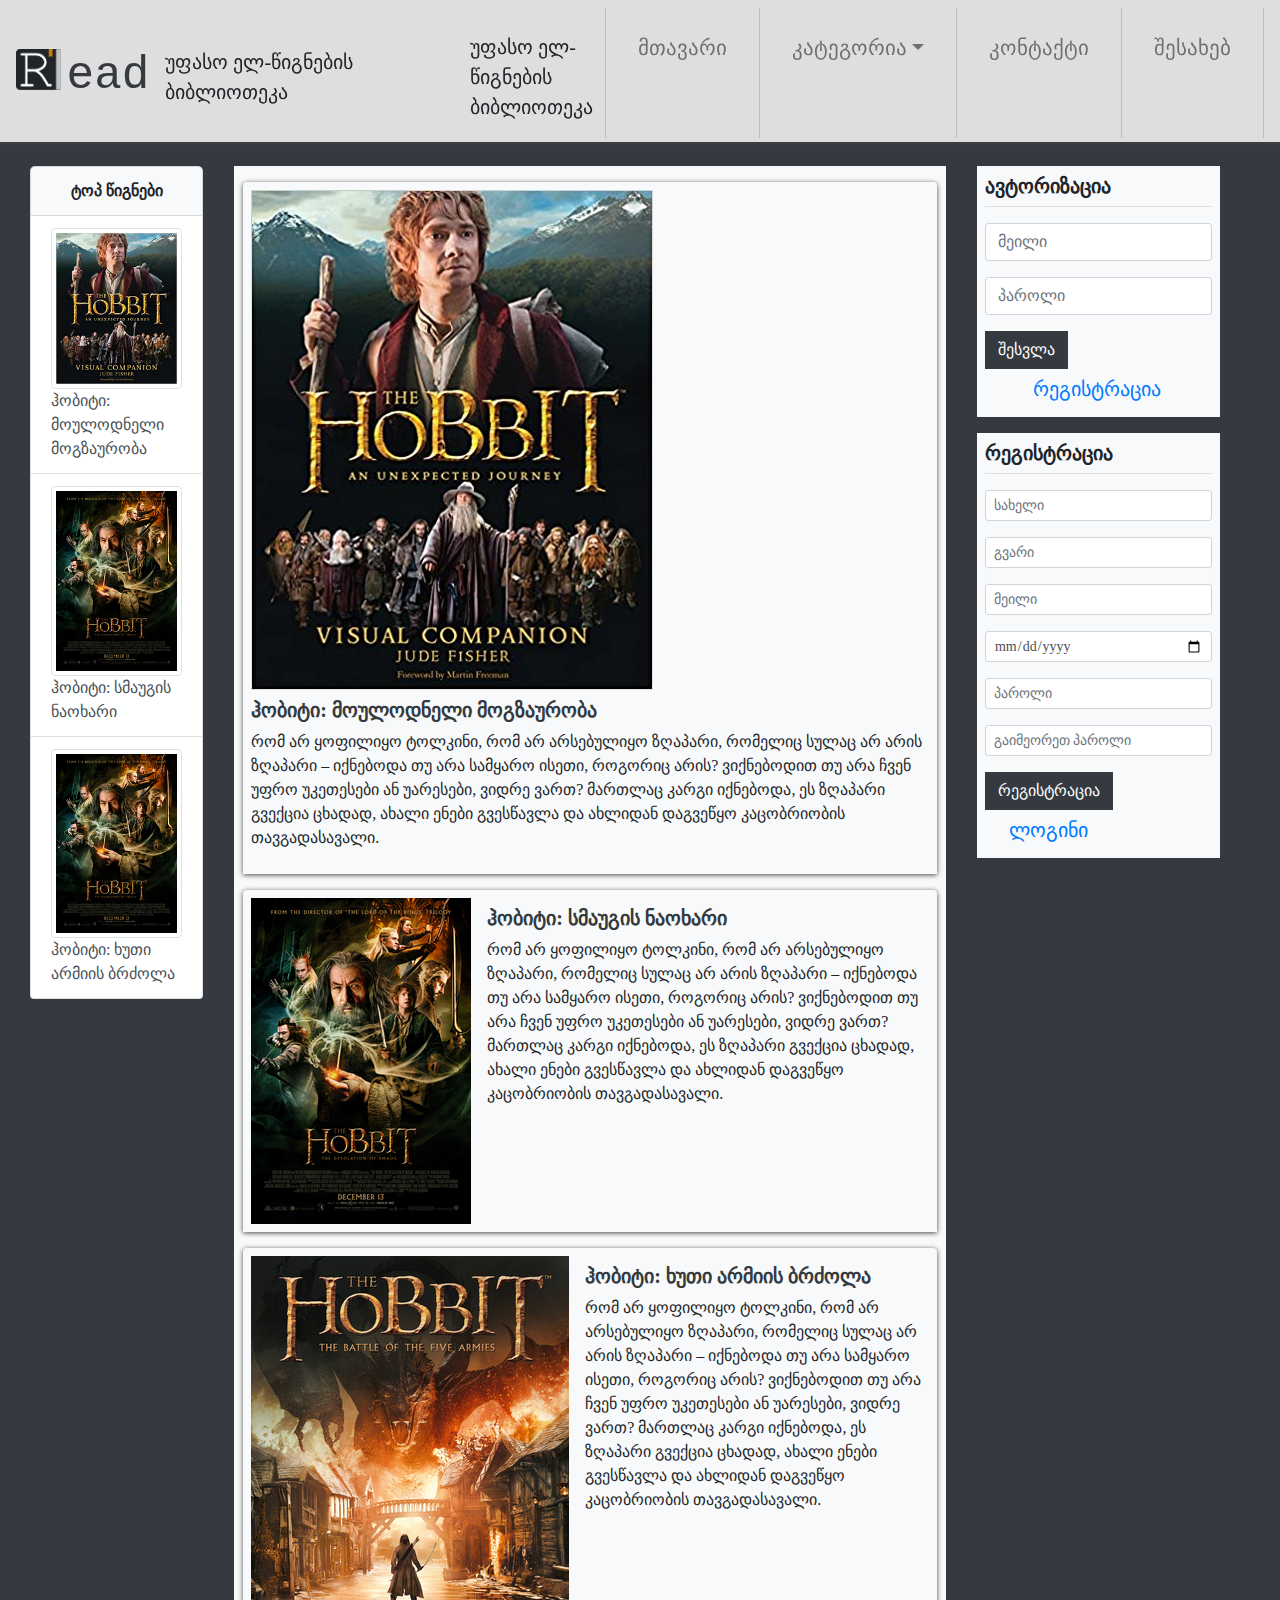
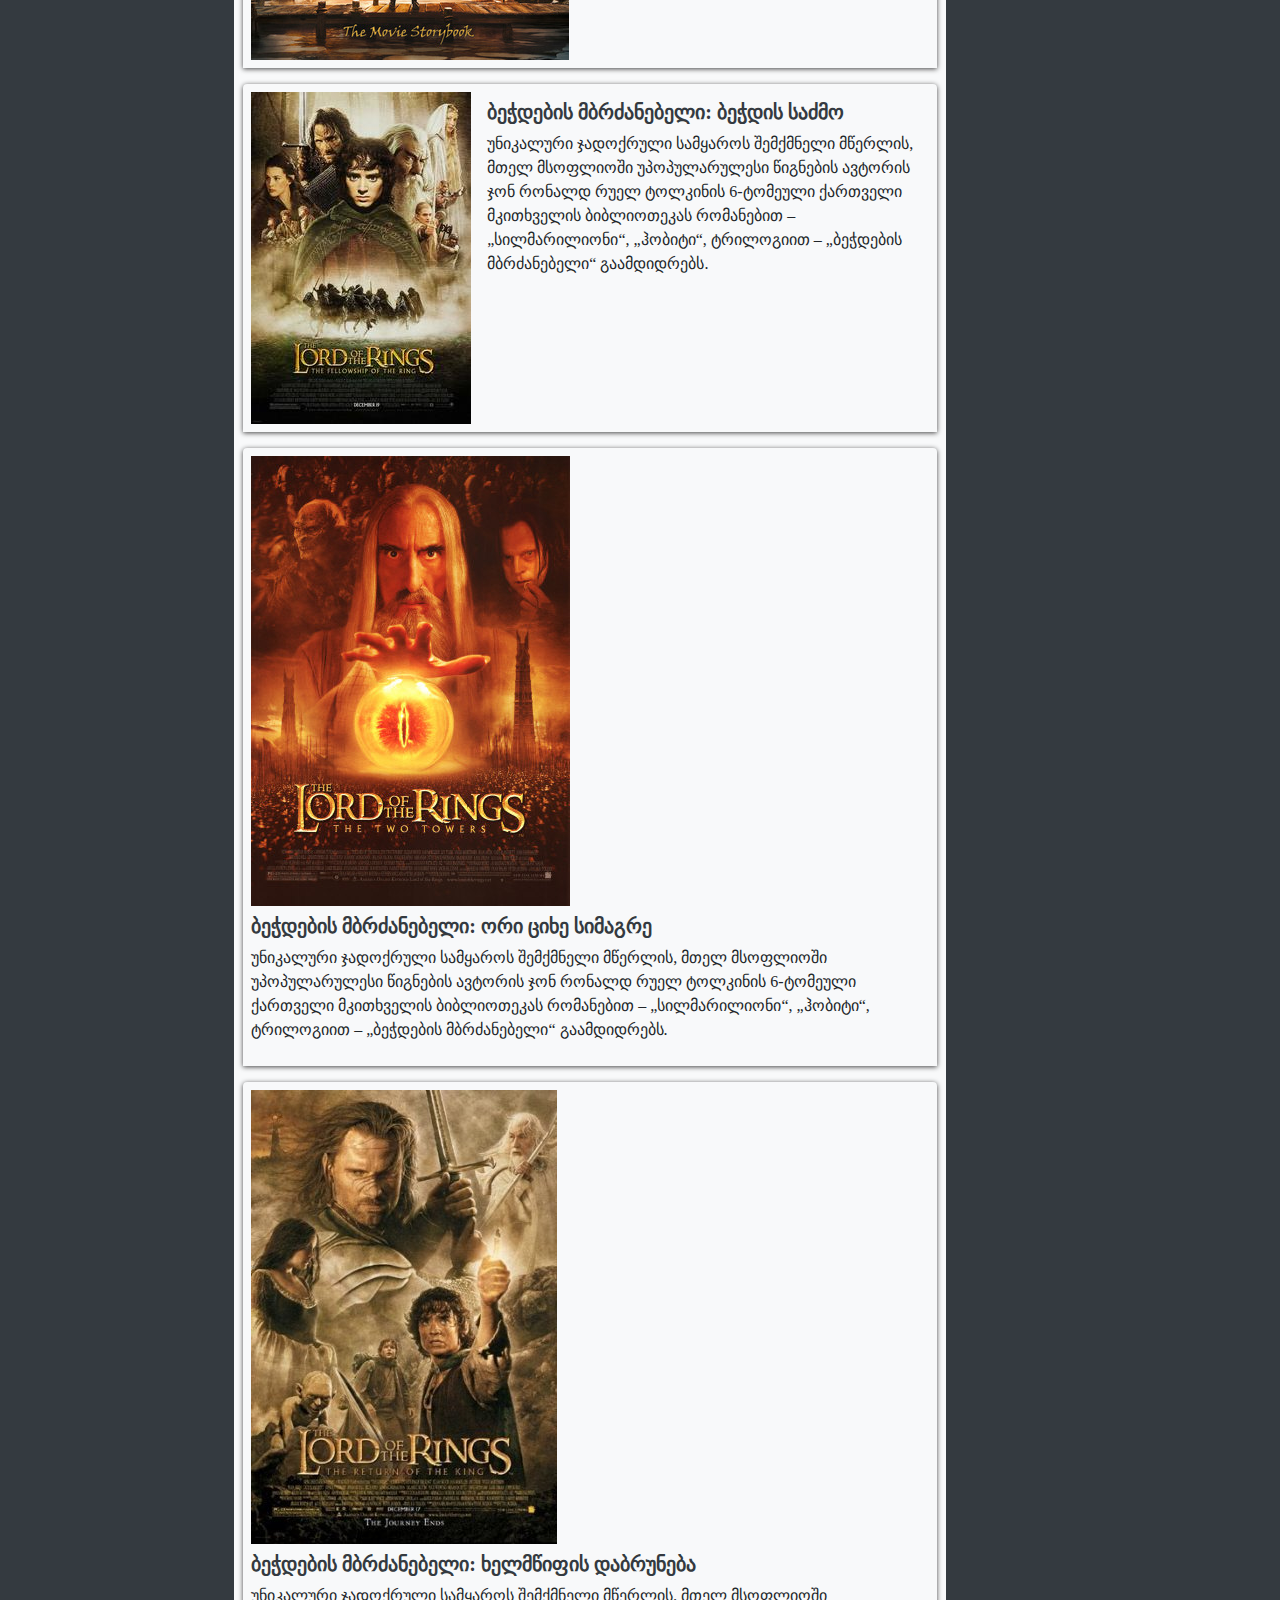
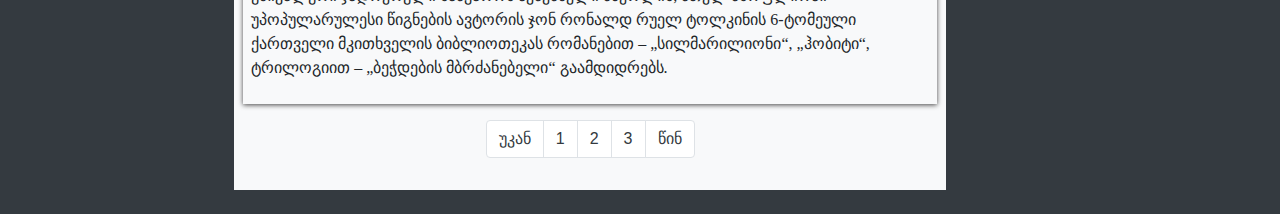
<file: index.html>
<!DOCTYPE html>
<html>

<head>
    <meta charset="utf-8">
    <link rel="stylesheet" href="css/bootstrap-grid.css">
    <link rel="stylesheet" href="css/bootstrap-reboot.css">
    <link rel="stylesheet" href="css/bootstrap.css">
    <link rel="stylesheet" href="extrastyle/style.css">
    <link rel="stylesheet" href="extrastyle/fonts.css">
    <script src="js/bootstrap.bundle.js"></script>
    <script src="js/bootstrap.js"></script>
    <script src="https://code.jquery.com/jquery-3.5.1.slim.min.js"
        integrity="sha384-DfXdz2htPH0lsSSs5nCTpuj/zy4C+OGpamoFVy38MVBnE+IbbVYUew+OrCXaRkfj"
        crossorigin="anonymous"></script>
    <script src="https://cdn.jsdelivr.net/npm/popper.js@1.16.1/dist/umd/popper.min.js"
        integrity="sha384-9/reFTGAW83EW2RDu2S0VKaIzap3H66lZH81PoYlFhbGU+6BZp6G7niu735Sk7lN"
        crossorigin="anonymous"></script>
    <script src="https://cdn.jsdelivr.net/npm/bootstrap@4.5.3/dist/js/bootstrap.min.js"
        integrity="sha384-w1Q4orYjBQndcko6MimVbzY0tgp4pWB4lZ7lr30WKz0vr/aWKhXdBNmNb5D92v7s"
        crossorigin="anonymous"></script>
    <link rel="icon" href="images/Read.png">
    <title>Read online | იკითხე ონლაინ</title>
</head>

<body>
    <div class="">
        <nav class="navbar navbar-expand-lg navbar-light bg-darklight pb-1 navbar-boxshadow sticky-top">
            <a class="navbar-brand mt-2 navbrand-hovered" href="#">
                <img src="images/Read.png" class="d-line-block align-top navbrand-img"></img>
                <span class="display-4 navbrand-text text-dark">ead</span>
            </a>

            <p class="lead bpgNino mt-4 mr-5 navbarTFsize navTextHidden1">უფასო ელ-წიგნების ბიბლიოთეკა</p>

            <button type="button" class="navbar navbar-toggler nav-toggler-lg" data-toggle="collapse"
                data-target="#navbarNavDropdown" aria-controls="navbarNav" aria-expanded="false"
                aria-label="Toggle navigation">
                <span class="navbar-toggler-icon"></span>
            </button>

            <div class="collapse navbar-collapse" id="navbarNavDropdown">
                <ul class="navbar-nav ml-auto bpgNino">

                    <p class="lead bpgNino mt-4 offset-fromRight navbarTFsize navTextHidden2">უფასო ელ-წიგნების
                        ბიბლიოთეკა</p>

                    <li
                        class="nav-item nav-item-hovered py-2 px-lg-4 borderLeft border-darklight navlinkCollapsedtxtSize-2 navlink-sign -lg">
                        <a class="nav-link text-center mt-2" href="#">მთავარი</a>
                    </li>
                    <li
                        class="nav-item dropdown nav-item-hovered py-2 px-lg-4 borderLeft border-darklight navlinkCollapsedtxtSize-2 navlink-sign">
                        <a class="nav-link dropdown-toggle text-center mt-2" href="#" id="navbarDropdownMenuLink"
                            role="button" data-toggle="dropdown" aria-haspopup="true"
                            aria-expanded="false">კატეგორია</a>
                        <div class="dropdown-menu navbarWidth bg-darklight rounded-0 mt-0 ml-0 navbar-boxshadow border-darklight navlinkCollapsedtxtSize"
                            aria-labelledby="navbarDropdownMenuLink-2">
                            <a class="dropdown-item nav-item-hovered navitem-p-hovered navlink-sign"
                                href="#">სამეცნიერო</a>
                            <a class="dropdown-item nav-item-hovered navitem-p-hovered navlink-sign"
                                href="#">დეტექტივი</a>
                            <a class="dropdown-item nav-item-hovered navitem-p-hovered navlink-sign"
                                href="#">რომანტიკული</a>
                            <a class="dropdown-item nav-item-hovered navitem-p-hovered navlink-sign"
                                href="#">მუსიკალური</a>
                            <a class="dropdown-item nav-item-hovered navitem-p-hovered navlink-sign"
                                href="#">ხელოვნება</a>
                            <a class="dropdown-item nav-item-hovered navitem-p-hovered navlink-sign"
                                href="#">საბავშვო</a>
                            <a class="dropdown-item nav-item-hovered navitem-p-hovered navlink-sign"
                                href="#">ფენტეზი</a>
                            <a class="dropdown-item nav-item-hovered navitem-p-hovered navlink-sign"
                                href="#">ისტორიული</a>
                            <a class="dropdown-item nav-item-hovered navitem-p-hovered navlink-sign"
                                href="#">ბიოგრაფიული</a>
                            <hr>
                            <a class="dropdown-item nav-item-hovered navitem-p-hovered navlink-sign" href="#">ქართული
                                ზღაპრები</a>
                        </div>
                    </li>
                    <li
                        class="nav-item nav-item-hovered py-2 px-lg-4 borderLeft border-darklight navlinkCollapsedtxtSize-2 navlink-sign">
                        <a class="nav-link text-center mt-2" href="#">კონტაქტი</a>
                    </li>
                    <li
                        class="nav-item nav-item-hovered py-2 px-lg-4 borderLeft borderRight border-darklight navlinkCollapsedtxtSize-2 navlink-sign">
                        <a class="nav-link text-center mt-2" href="#">შესახებ</a>
                    </li>
                </ul>
            </div>
        </nav>

        <div class="container-fluid bg-dark py-4">
            <div class="row col-12">

                <!--TOPBOOKS-->
                <div class="col-2 topBooksLeft bpgNino">

                    <div class="list-group rounded-0 rounded-top text-center border-0 cursorPointer">
                        <li class="list-group-item fixedSign bg-light" style="border-radius: 5px 5px 0 0;"><strong>ტოპ
                                წიგნები</strong></li>
                    </div>

                    <div class="list-group">
                        <a class="list-group-item list-group-item-action lgi-px border-top-0"
                            style="border-radius: 0 0 ;" href="#">
                            <img class="img-thumbnail thumbImage" src="images/Articles/Hobbit1.jpg" alt="">
                            ჰობიტი: მოულოდნელი მოგზაურობა
                        </a>
                        <a class="list-group-item list-group-item-action lgi-px" href="#">
                            <img class="img-thumbnail thumbImage" src="images/Articles/Hobbit2.jpg" alt="">
                            ჰობიტი: სმაუგის ნაოხარი
                        </a>
                        <a class="list-group-item list-group-item-action lgi-px" href="#">
                            <img class="img-thumbnail thumbImage" src="images/Articles/Hobbit2.jpg" alt="">
                            ჰობიტი: ხუთი არმიის ბრძოლა
                        </a>
                    </div>

                </div>

                <!--POSTS-->
                <div class="col-lg-7 col-md-12 rounded-0 bg-light px-4 py-3 ml-3">

                    <div class="row row media mb-3 rounded-top navbar-boxshadow px-2 py-2">
                        <img class="img-fluid postImage mr-3" src="images/Articles/Hobbit1.jpg">
                        <div class="media-body bpgNino">
                            <a class="navbar-brand text-dark" href="#"><strong>ჰობიტი: მოულოდნელი
                                    მოგზაურობა</strong></a>
                            <p>რომ არ ყოფილიყო ტოლკინი, რომ არ არსებულიყო ზღაპარი, რომელიც სულაც არ არის ზღაპარი –
                                იქნებოდა თუ არა სამყარო ისეთი, როგორიც არის? ვიქნებოდით თუ არა ჩვენ უფრო უკეთესები ან
                                უარესები, ვიდრე ვართ? მართლაც კარგი იქნებოდა, ეს ზღაპარი გვექცია ცხადად, ახალი ენები
                                გვესწავლა და ახლიდან დაგვეწყო კაცობრიობის თავგადასავალი.</p>
                        </div>
                    </div>

                    <div class="row row media mb-3 rounded-top navbar-boxshadow px-2 py-2">
                        <img class="img-fluid postImage mr-3" src="images/Articles/Hobbit2.jpg">
                        <div class="media-body bpgNino">
                            <a class="navbar-brand text-dark" href="#"><strong>ჰობიტი: სმაუგის ნაოხარი</strong></a>
                            <p>რომ არ ყოფილიყო ტოლკინი, რომ არ არსებულიყო ზღაპარი, რომელიც სულაც არ არის ზღაპარი –
                                იქნებოდა თუ არა სამყარო ისეთი, როგორიც არის? ვიქნებოდით თუ არა ჩვენ უფრო უკეთესები ან
                                უარესები, ვიდრე ვართ? მართლაც კარგი იქნებოდა, ეს ზღაპარი გვექცია ცხადად, ახალი ენები
                                გვესწავლა და ახლიდან დაგვეწყო კაცობრიობის თავგადასავალი.</p>
                        </div>
                    </div>

                    <div class="row media mb-3 rounded-top navbar-boxshadow px-2 py-2">
                        <img class="img-fluid postImage mr-3" src="images/Articles/Hobbit3.jpg">
                        <div class="media-body bpgNino">
                            <a class="navbar-brand text-dark" href="#"><strong>ჰობიტი: ხუთი არმიის ბრძოლა</strong></a>
                            <p>რომ არ ყოფილიყო ტოლკინი, რომ არ არსებულიყო ზღაპარი, რომელიც სულაც არ არის ზღაპარი –
                                იქნებოდა თუ არა სამყარო ისეთი, როგორიც არის? ვიქნებოდით თუ არა ჩვენ უფრო უკეთესები ან
                                უარესები, ვიდრე ვართ? მართლაც კარგი იქნებოდა, ეს ზღაპარი გვექცია ცხადად, ახალი ენები
                                გვესწავლა და ახლიდან დაგვეწყო კაცობრიობის თავგადასავალი.</p>
                        </div>
                    </div>

                    <div class="row media mb-3 rounded-top navbar-boxshadow px-2 py-2">
                        <img class="img-fluid postImage mr-3" src="images/Articles/lotr1.jpg">
                        <div class="media-body bpgNino">
                            <a class="navbar-brand text-dark" href="#"><strong>ბეჭდების მბრძანებელი: ბეჭდის
                                    საძმო</strong></a>
                            <p>უნიკალური ჯადოქრული სამყაროს შემქმნელი მწერლის, მთელ მსოფლიოში უპოპულარულესი წიგნების
                                ავტორის ჯონ რონალდ რუელ ტოლკინის 6-ტომეული ქართველი მკითხველის ბიბლიოთეკას რომანებით –
                                „სილმარილიონი“, „ჰობიტი“, ტრილოგიით – „ბეჭდების მბრძანებელი“ გაამდიდრებს.</p>
                        </div>
                    </div>

                    <div class="row media mb-3 rounded-top navbar-boxshadow px-2 py-2">
                        <img class="img-fluid postImage mr-3" src="images/Articles/lotr2.jpg">
                        <div class="media-body bpgNino">
                            <a class="navbar-brand text-dark" href="#"><strong>ბეჭდების მბრძანებელი: ორი ციხე
                                    სიმაგრე</strong></a>
                            <p>უნიკალური ჯადოქრული სამყაროს შემქმნელი მწერლის, მთელ მსოფლიოში უპოპულარულესი წიგნების
                                ავტორის ჯონ რონალდ რუელ ტოლკინის 6-ტომეული ქართველი მკითხველის ბიბლიოთეკას რომანებით –
                                „სილმარილიონი“, „ჰობიტი“, ტრილოგიით – „ბეჭდების მბრძანებელი“ გაამდიდრებს.</p>
                        </div>
                    </div>

                    <div class="row media mb-3 rounded-top navbar-boxshadow px-2 py-2">
                        <img class="img-fluid postImage mr-3" src="images/Articles/lotr3.jpg">
                        <div class="media-body bpgNino">
                            <a class="navbar-brand text-dark" href="#"><strong>ბეჭდების მბრძანებელი: ხელმწიფის
                                    დაბრუნება</strong></a>
                            <p>უნიკალური ჯადოქრული სამყაროს შემქმნელი მწერლის, მთელ მსოფლიოში უპოპულარულესი წიგნების
                                ავტორის ჯონ რონალდ რუელ ტოლკინის 6-ტომეული ქართველი მკითხველის ბიბლიოთეკას რომანებით –
                                „სილმარილიონი“, „ჰობიტი“, ტრილოგიით – „ბეჭდების მბრძანებელი“ გაამდიდრებს.</p>
                        </div>
                    </div>

                    <nav aria-label="Page navigation example">
                        <ul class="pagination justify-content-center">
                            <li class="page-item disabled">
                                <a class="page-link text-dark" href="#" tabindex="-1" aria-disabled="true">უკან</a>
                            </li>
                            <li class="page-item"><a class="page-link text-dark" href="#">1</a></li>
                            <li class="page-item"><a class="page-link text-dark" href="#">2</a></li>
                            <li class="page-item"><a class="page-link text-dark" href="#">3</a></li>
                            <li class="page-item">
                                <a class="page-link text-dark" href="#">წინ</a>
                            </li>
                        </ul>
                    </nav>

                </div>

                <div class="col rounded ml-3 loginMain">
                    <div class="bg-light rounded-0 px-2 py-2 bpgNino mb-3" id="displayLogin">
                        <form>
                            <h5><strong>ავტორიზაცია</strong></h5>
                            <hr style="margin-top: 0rem;">
                            <div class="form-group">
                                <input type="email" class="form-control rounded-sm" placeholder="მეილი" style="max-width: 300px;"
                                    aria-describedby="emailHelp">
                            </div>

                            <div class="form-group">
                                <input type="password" class="form-control rounded-sm" placeholder="პაროლი" style="max-width: 300px;">
                            </div>

                            <button type="submit" class="btn btn-dark rounded-0">შესვლა</button>
                            <a class="navbar-brand navbarTFsize ml-5" onclick="showReg()" href="#">რეგისტრაცია</a>
                        </form>
                    </div>

                    <div class="bg-light rounded-0 px-2 py-2 bpgNino mb-3" id="displayRegistration">
                        <form>
                            <h5><strong>რეგისტრაცია</strong></h5>
                            <hr style="margin-top: 0rem;">
                            <div class="form-group">
                                <input type="text" class="form-control form-control-sm rounded-sm" placeholder="სახელი"
                                    style="max-width: 300px;">
                            </div>

                            <div class="form-group">
                                <input type="text" class="form-control form-control-sm rounded-sm" placeholder="გვარი"
                                    style="max-width: 300px;">
                            </div>

                            <div class="form-group">
                                <input type="email" class="form-control form-control-sm rounded-sm" placeholder="მეილი"
                                    style="max-width: 300px;" aria-describedby="emailHelp">
                            </div>

                            <div class="form-group">
                                <input type="date" class="form-control form-control-sm rounded-sm" placeholder="გვარი"
                                    style="max-width: 300px;">
                            </div>

                            <div class="form-group">
                                <input type="password" class="form-control form-control-sm rounded-sm" placeholder="პაროლი"
                                    style="max-width: 300px;">
                            </div>

                            <div class="form-group">
                                <input type="password" class="form-control form-control-sm rounded-sm"
                                    placeholder="გაიმეორეთ პაროლი" style="max-width: 300px;">
                            </div>

                            <button type="submit" class="btn btn-dark rounded-0">რეგისტრაცია</button>
                            <a class="navbar-brand navbarTFsize ml-4" onclick="showLogin()" href="#">ლოგინი</a>
                        </form>
                    </div>

                </div>

            </div>
        </div>
    </div>
    <script>
        function showReg() {
            document.getElementById("displayRegistration").style.display = "block";
            document.getElementById("displayLogin").style.display = "none";
        }

        function showLogin() {
            document.getElementById("displayRegistration").style.display = "none";
            document.getElementById("displayLogin").style.display = "block";
        }
    </script>
</body>

</html>
</file>
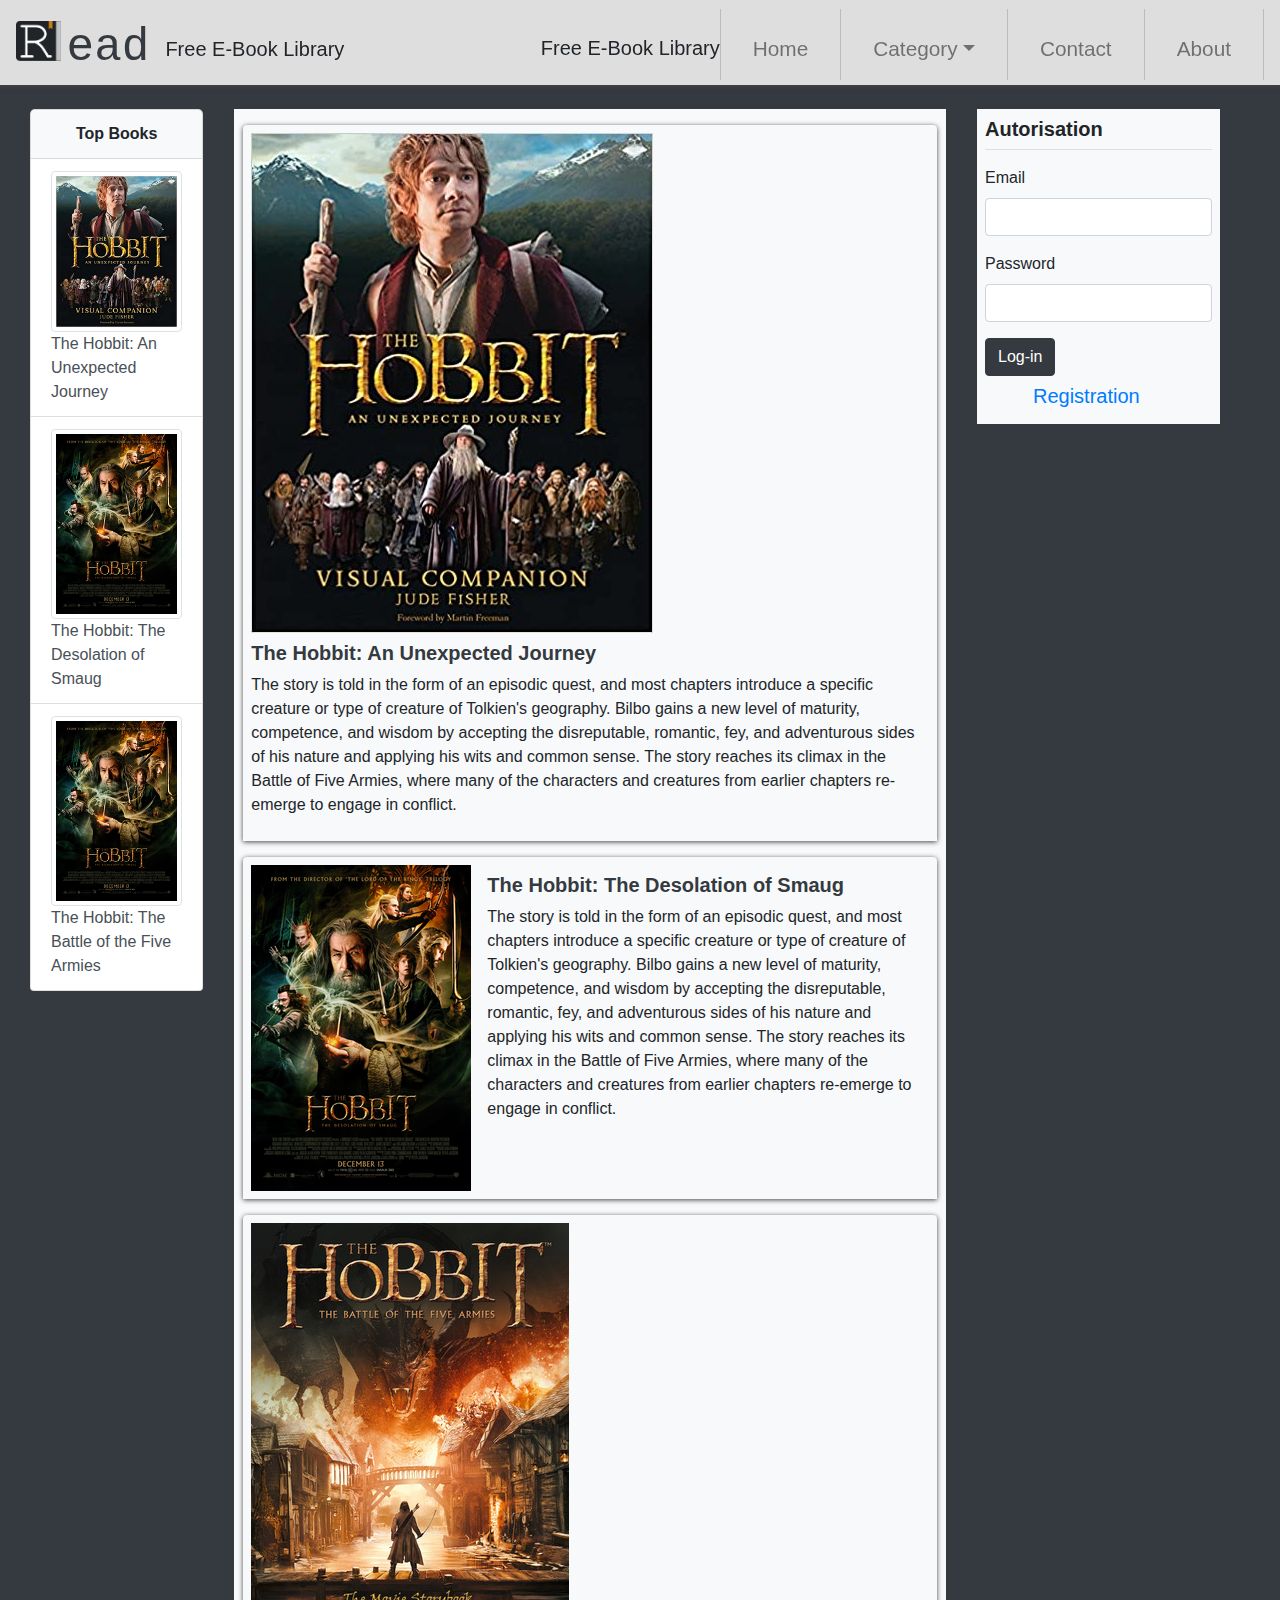
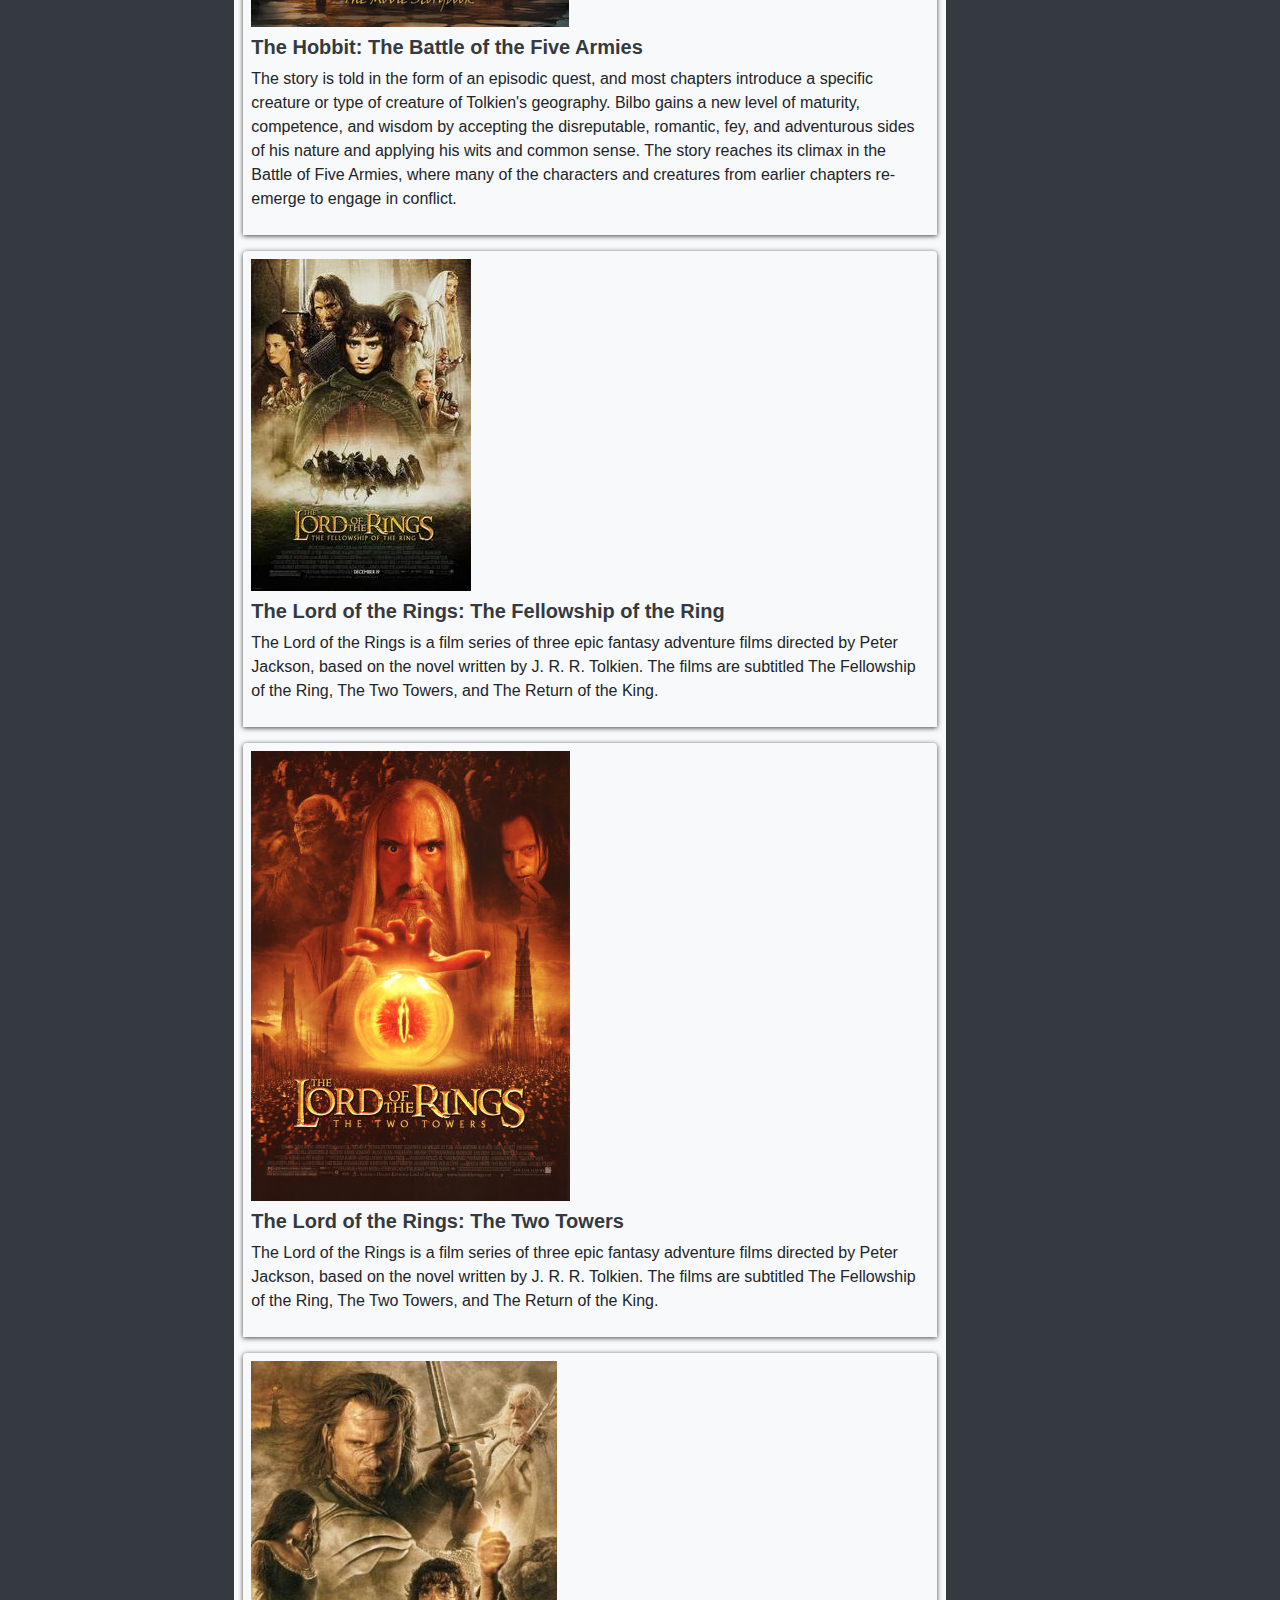
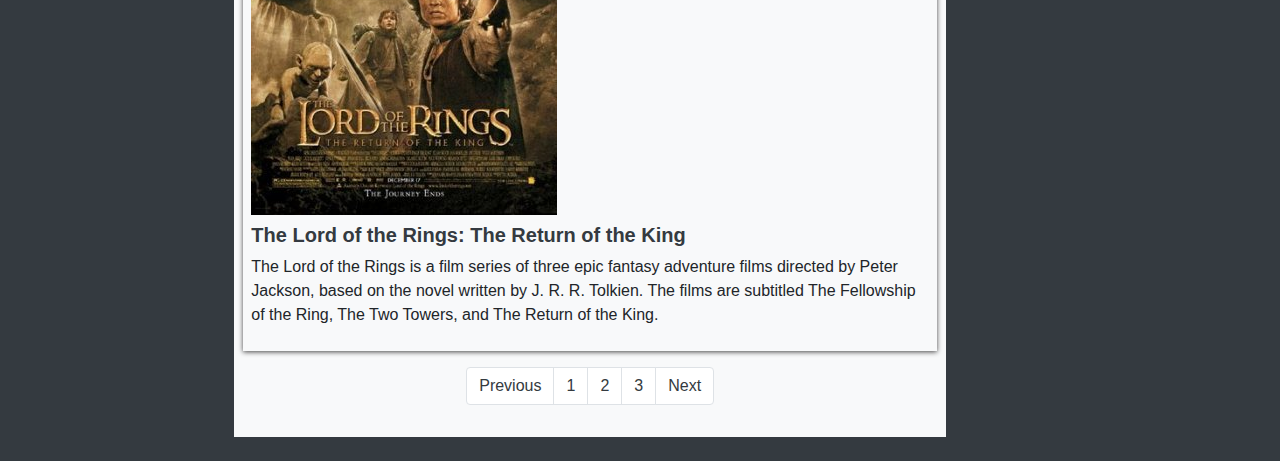
<file: index-EN.html>
<!DOCTYPE html>
<html>

<head>
    <meta charset="utf-8">
    <link rel="stylesheet" href="css/bootstrap-grid.css">
    <link rel="stylesheet" href="css/bootstrap-reboot.css">
    <link rel="stylesheet" href="css/bootstrap.css">
    <link rel="stylesheet" href="extrastyle/style.css">
    <link rel="stylesheet" href="extrastyle/fonts.css">
    <script src="js/bootstrap.bundle.js"></script>
    <script src="js/bootstrap.js"></script>
    <script src="https://code.jquery.com/jquery-3.5.1.slim.min.js"
        integrity="sha384-DfXdz2htPH0lsSSs5nCTpuj/zy4C+OGpamoFVy38MVBnE+IbbVYUew+OrCXaRkfj"
        crossorigin="anonymous"></script>
    <script src="https://cdn.jsdelivr.net/npm/popper.js@1.16.1/dist/umd/popper.min.js"
        integrity="sha384-9/reFTGAW83EW2RDu2S0VKaIzap3H66lZH81PoYlFhbGU+6BZp6G7niu735Sk7lN"
        crossorigin="anonymous"></script>
    <script src="https://cdn.jsdelivr.net/npm/bootstrap@4.5.3/dist/js/bootstrap.min.js"
        integrity="sha384-w1Q4orYjBQndcko6MimVbzY0tgp4pWB4lZ7lr30WKz0vr/aWKhXdBNmNb5D92v7s"
        crossorigin="anonymous"></script>
    <link rel="icon" href="images/Read.png">
    <title>Read online | იკითხე ონლაინ</title>
</head>

<body>
    <div class="">
        <nav class="navbar navbar-expand-lg navbar-light bg-darklight pb-1 navbar-boxshadow sticky-top">
            <a class="navbar-brand mt-2 navbrand-hovered" href="#">
                <img src="images/Read.png" class="d-line-block align-top navbrand-img"></img>
                <span class="display-4 navbrand-text text-dark">ead</span>
            </a>

            <p class="lead  mt-4 mr-5 navbarTFsize navTextHidden1">Free E-Book Library</p>

            <button type="button" class="navbar navbar-toggler nav-toggler-lg" data-toggle="collapse"
                data-target="#navbarNavDropdown" aria-controls="navbarNav" aria-expanded="false"
                aria-label="Toggle navigation">
                <span class="navbar-toggler-icon"></span>
            </button>

            <div class="collapse navbar-collapse" id="navbarNavDropdown">
                <ul class="navbar-nav ml-auto ">

                    <p class="lead  mt-4 offset-fromRight navbarTFsize navTextHidden2">Free E-Book Library</p>

                    <li
                        class="nav-item nav-item-hovered py-2 px-lg-4 borderLeft border-darklight navlinkCollapsedtxtSize-2 navlink-sign -lg">
                        <a class="nav-link text-center mt-2" href="#">Home</a>
                    </li>
                    <li
                        class="nav-item dropdown nav-item-hovered py-2 px-lg-4 borderLeft border-darklight navlinkCollapsedtxtSize-2 navlink-sign">
                        <a class="nav-link dropdown-toggle text-center mt-2" href="#" id="navbarDropdownMenuLink"
                            role="button" data-toggle="dropdown" aria-haspopup="true" aria-expanded="false">Category</a>
                        <div class="dropdown-menu navbarWidth bg-darklight rounded-0 mt-0 ml-0 navbar-boxshadow border-darklight navlinkCollapsedtxtSize"
                            aria-labelledby="navbarDropdownMenuLink-2">
                            <a class="dropdown-item nav-item-hovered navitem-p-hovered navlink-sign"
                                href="#">Scientific</a>
                            <a class="dropdown-item nav-item-hovered navitem-p-hovered navlink-sign"
                                href="#">Detective</a>
                            <a class="dropdown-item nav-item-hovered navitem-p-hovered navlink-sign"
                                href="#">Romantic</a>
                            <a class="dropdown-item nav-item-hovered navitem-p-hovered navlink-sign"
                                href="#">Musical</a>
                            <a class="dropdown-item nav-item-hovered navitem-p-hovered navlink-sign" href="#">Art</a>
                            <a class="dropdown-item nav-item-hovered navitem-p-hovered navlink-sign" href="#">For
                                Kids</a>
                            <a class="dropdown-item nav-item-hovered navitem-p-hovered navlink-sign"
                                href="#">Fantasy</a>
                            <a class="dropdown-item nav-item-hovered navitem-p-hovered navlink-sign"
                                href="#">Historical</a>
                            <a class="dropdown-item nav-item-hovered navitem-p-hovered navlink-sign"
                                href="#">Biographical</a>
                            <hr>
                            <a class="dropdown-item nav-item-hovered navitem-p-hovered navlink-sign" href="#">Other</a>
                        </div>
                    </li>
                    <li
                        class="nav-item nav-item-hovered py-2 px-lg-4 borderLeft border-darklight navlinkCollapsedtxtSize-2 navlink-sign">
                        <a class="nav-link text-center mt-2" href="#">Contact</a>
                    </li>
                    <li
                        class="nav-item nav-item-hovered py-2 px-lg-4 borderLeft borderRight border-darklight navlinkCollapsedtxtSize-2 navlink-sign">
                        <a class="nav-link text-center mt-2" href="#">About</a>
                    </li>
                </ul>
            </div>
        </nav>

        <div class="container-fluid bg-dark py-4">
            <div class="row col-12">

                <!--TOPBOOKS-->
                <div class="col-2 topBooksLeft ">

                    <div class="list-group rounded-0 rounded-top text-center border-0 cursorPointer">
                        <li class="list-group-item fixedSign bg-light" style="border-radius: 5px 5px 0 0;"><strong>Top
                                Books</strong></li>
                    </div>

                    <div class="list-group">
                        <a class="list-group-item list-group-item-action lgi-px border-top-0"
                            style="border-radius: 0 0 ;" href="#">
                            <img class="img-thumbnail thumbImage" src="images/Articles/Hobbit1.jpg" alt="">
                            The Hobbit: An Unexpected Journey
                        </a>
                        <a class="list-group-item list-group-item-action lgi-px" href="#">
                            <img class="img-thumbnail thumbImage" src="images/Articles/Hobbit2.jpg" alt="">
                            The Hobbit: The Desolation of Smaug
                        </a>
                        <a class="list-group-item list-group-item-action lgi-px" href="#">
                            <img class="img-thumbnail thumbImage" src="images/Articles/Hobbit2.jpg" alt="">
                            The Hobbit: The Battle of the Five Armies
                        </a>
                    </div>

                </div>

                <!--POSTS-->
                <div class="col-lg-7 col-md-12 rounded-0 bg-light px-4 py-3 ml-3">

                    <div class="row row media mb-3 rounded-top navbar-boxshadow px-2 py-2">
                        <img class="img-fluid postImage mr-3" src="images/Articles/Hobbit1.jpg">
                        <div class="media-body ">
                            <a class="navbar-brand text-dark" href="#"><strong>The Hobbit: An Unexpected
                                    Journey</strong></a>
                            <p>The story is told in the form of an episodic quest, and most chapters introduce a
                                specific creature or type of creature of Tolkien's geography. Bilbo gains a new level of
                                maturity, competence, and wisdom by accepting the disreputable, romantic, fey, and
                                adventurous sides of his nature and applying his wits and common sense. The story
                                reaches its climax in the Battle of Five Armies, where many of the characters and
                                creatures from earlier chapters re-emerge to engage in conflict.</p>
                        </div>
                    </div>

                    <div class="row row media mb-3 rounded-top navbar-boxshadow px-2 py-2">
                        <img class="img-fluid postImage mr-3" src="images/Articles/Hobbit2.jpg">
                        <div class="media-body ">
                            <a class="navbar-brand text-dark" href="#"><strong>The Hobbit: The Desolation of
                                    Smaug</strong></a>
                            <p>The story is told in the form of an episodic quest, and most chapters introduce a
                                specific creature or type of creature of Tolkien's geography. Bilbo gains a new level of
                                maturity, competence, and wisdom by accepting the disreputable, romantic, fey, and
                                adventurous sides of his nature and applying his wits and common sense. The story
                                reaches its climax in the Battle of Five Armies, where many of the characters and
                                creatures from earlier chapters re-emerge to engage in conflict.</p>
                        </div>
                    </div>

                    <div class="row media mb-3 rounded-top navbar-boxshadow px-2 py-2">
                        <img class="img-fluid postImage mr-3" src="images/Articles/Hobbit3.jpg">
                        <div class="media-body ">
                            <a class="navbar-brand text-dark" href="#"><strong>The Hobbit: The Battle of the Five
                                    Armies</strong></a>
                            <p>The story is told in the form of an episodic quest, and most chapters introduce a
                                specific creature or type of creature of Tolkien's geography. Bilbo gains a new level of
                                maturity, competence, and wisdom by accepting the disreputable, romantic, fey, and
                                adventurous sides of his nature and applying his wits and common sense. The story
                                reaches its climax in the Battle of Five Armies, where many of the characters and
                                creatures from earlier chapters re-emerge to engage in conflict.</p>
                        </div>
                    </div>

                    <div class="row media mb-3 rounded-top navbar-boxshadow px-2 py-2">
                        <img class="img-fluid postImage mr-3" src="images/Articles/lotr1.jpg">
                        <div class="media-body ">
                            <a class="navbar-brand text-dark" href="#"><strong>
                                    The Lord of the Rings: The Fellowship of the Ring</strong></a>
                            <p>The Lord of the Rings is a film series of three epic fantasy adventure films directed by
                                Peter Jackson, based on the novel written by J. R. R. Tolkien. The films are subtitled
                                The Fellowship of the Ring, The Two Towers, and The Return of the King.</p>
                        </div>
                    </div>

                    <div class="row media mb-3 rounded-top navbar-boxshadow px-2 py-2">
                        <img class="img-fluid postImage mr-3" src="images/Articles/lotr2.jpg">
                        <div class="media-body ">
                            <a class="navbar-brand text-dark" href="#"><strong>
                                    The Lord of the Rings: The Two Towers</strong></a>
                            <p>The Lord of the Rings is a film series of three epic fantasy adventure films directed by
                                Peter Jackson, based on the novel written by J. R. R. Tolkien. The films are subtitled
                                The Fellowship of the Ring, The Two Towers, and The Return of the King.</p>
                        </div>
                    </div>

                    <div class="row media mb-3 rounded-top navbar-boxshadow px-2 py-2">
                        <img class="img-fluid postImage mr-3" src="images/Articles/lotr3.jpg">
                        <div class="media-body ">
                            <a class="navbar-brand text-dark" href="#"><strong>
                                    The Lord of the Rings: The Return of the King</strong></a>
                            <p>The Lord of the Rings is a film series of three epic fantasy adventure films directed by
                                Peter Jackson, based on the novel written by J. R. R. Tolkien. The films are subtitled
                                The Fellowship of the Ring, The Two Towers, and The Return of the King.</p>
                        </div>
                    </div>

                    <nav aria-label="Page navigation example">
                        <ul class="pagination justify-content-center">
                            <li class="page-item disabled">
                                <a class="page-link text-dark" href="#" tabindex="-1" aria-disabled="true">Previous</a>
                            </li>
                            <li class="page-item"><a class="page-link text-dark" href="#">1</a></li>
                            <li class="page-item"><a class="page-link text-dark" href="#">2</a></li>
                            <li class="page-item"><a class="page-link text-dark" href="#">3</a></li>
                            <li class="page-item">
                                <a class="page-link text-dark" href="#">Next</a>
                            </li>
                        </ul>
                    </nav>

                </div>

                <div class="col rounded ml-3 registrationMain">
                    <div class="bg-light rounded-0 px-2 py-2 ">
                        <form>
                            <h5><strong>Autorisation</strong></h5>
                            <hr style="margin-top: 0rem;">
                            <div class="form-group">
                                <label for="exampleInputEmail1">Email</label>
                                <input type="email" class="form-control" style="max-width: 300px;"
                                    id="exampleInputEmail1" aria-describedby="emailHelp">
                            </div>

                            <div class="form-group">
                                <label for="exampleInputPassword1">Password</label>
                                <input type="password" class="form-control" style="max-width: 300px;"
                                    id="exampleInputPassword1" aria-describedby="emailHelp">
                            </div>

                            <button type="submit" class="btn btn-dark">Log-in</button>
                            <a class="navbar-brand navbarTFsize ml-5" href="#">Registration</a>
                        </form>
                    </div>

                </div>

            </div>
        </div>
    </div>
</body>

</html>
</file>
<file: extrastyle/style.css>
.navbrand-img {
    max-width: 130px !important;
}

.navbrand-text {
    font-family: 'Courier New', Courier, monospace;
    font-size: 100px !important;
    position: relative !important;
    margin-top: 40px !important;
    display: none;
}

.navbrand-hovered:hover {
    margin-left: 5px !important;
    -webkit-transition: 0.3s;
    transition: 0.3s;
}

.navitem-p-hovered:hover {
    padding-left: 30px !important;
    transition: 0.3s;
}

.navlinkCollapsedtxtSize {
    font-size: 2.4rem !important;
}

.navlinkCollapsedtxtSize-2 {
    font-size: 2rem !important;
}

.borderLeft {
    border-left: none;
}

.borderRight {
    border-right: none;
}

.navbarWidth {
    width: auto;
}

.navlink-sign:hover {
    background-image: url("../images/sign.png");
    background-repeat: no-repeat;
    background-position: 95% top;
}

.navlink-sign {
    background-size: auto auto;
}

/* NAVBAR */

@media (min-width: 768px) {
    .navbrand-img {
        max-width: 130px !important;
    }
    .navbrand-text {
        font-family: 'Courier New', Courier, monospace;
        font-size: 100px !important;
        position: relative !important;
        margin-top: 40px !important;
        display: none;
    }
}

@media (min-width: 992px) {
    .navbrand-img {
        max-width: 45px !important;
    }
    .navbrand-text {
        font-family: 'Courier New', Courier, monospace;
        font-size: 46px !important;
        position: relative !important;
        margin-top: 0 !important;
        display: inline;
    }
    .navlinkCollapsedtxtSize {
        font-size: 1.4rem !important;
    }
    .navlinkCollapsedtxtSize-2 {
        font-size: 1.3rem !important;
    }
    .borderLeft {
        border-left: 1px solid gray;
    }
    .borderRight {
        border-right: 1px solid gray;
    }
    .navbarWidth {
        width: 14em;
    }
    .navlink-sign {
        background-size: auto 40%;
    }
}

@media (min-width: 1200px) {
    .navbrand-img {
        max-width: 45px !important;
    }
    .navbrand-text {
        font-family: 'Courier New', Courier, monospace;
        font-size: 46px !important;
        position: relative !important;
        margin-top: 0 !important;
        display: inline;
    }
    .navlinkCollapsedtxtSize {
        font-size: 1.4rem !important;
    }
    .navlinkCollapsedtxtSize-2 {
        font-size: 1.3rem !important;
    }
    .borderLeft {
        border-left: 1px solid gray;
    }
    .borderRight {
        border-right: 1px solid gray;
    }
    .navlink-sign {
        background-size: auto 40%;
    }
}

/* NAVBAR */

.bg-darklight {
    background-color: #dedede;
}

.nav-toggler-lg {
    font-size: 4.25rem !important;
    right: 5%;
}

.nav-item-hovered:hover {
    background-color: #cdcdcd;
    transition: 0.0s;
}

.border-darklight {
    border-color: #bcbcbc !important;
}

.bpgNino {
    font-family: 'BPG Nino Mtavruli';
}

.navbar-boxshadow {
    box-shadow: 0 1px 5px 0px #454545;
}

.dropdown-item:active {
    background-color: #bcbcbc;
}
</file>
<file: extrastyle/fonts.css>
@font-face {
    font-family: bpgNino;
    src: url("../fonts/bpg_nino_mtavruli_normal.ttf");
}
</file>
